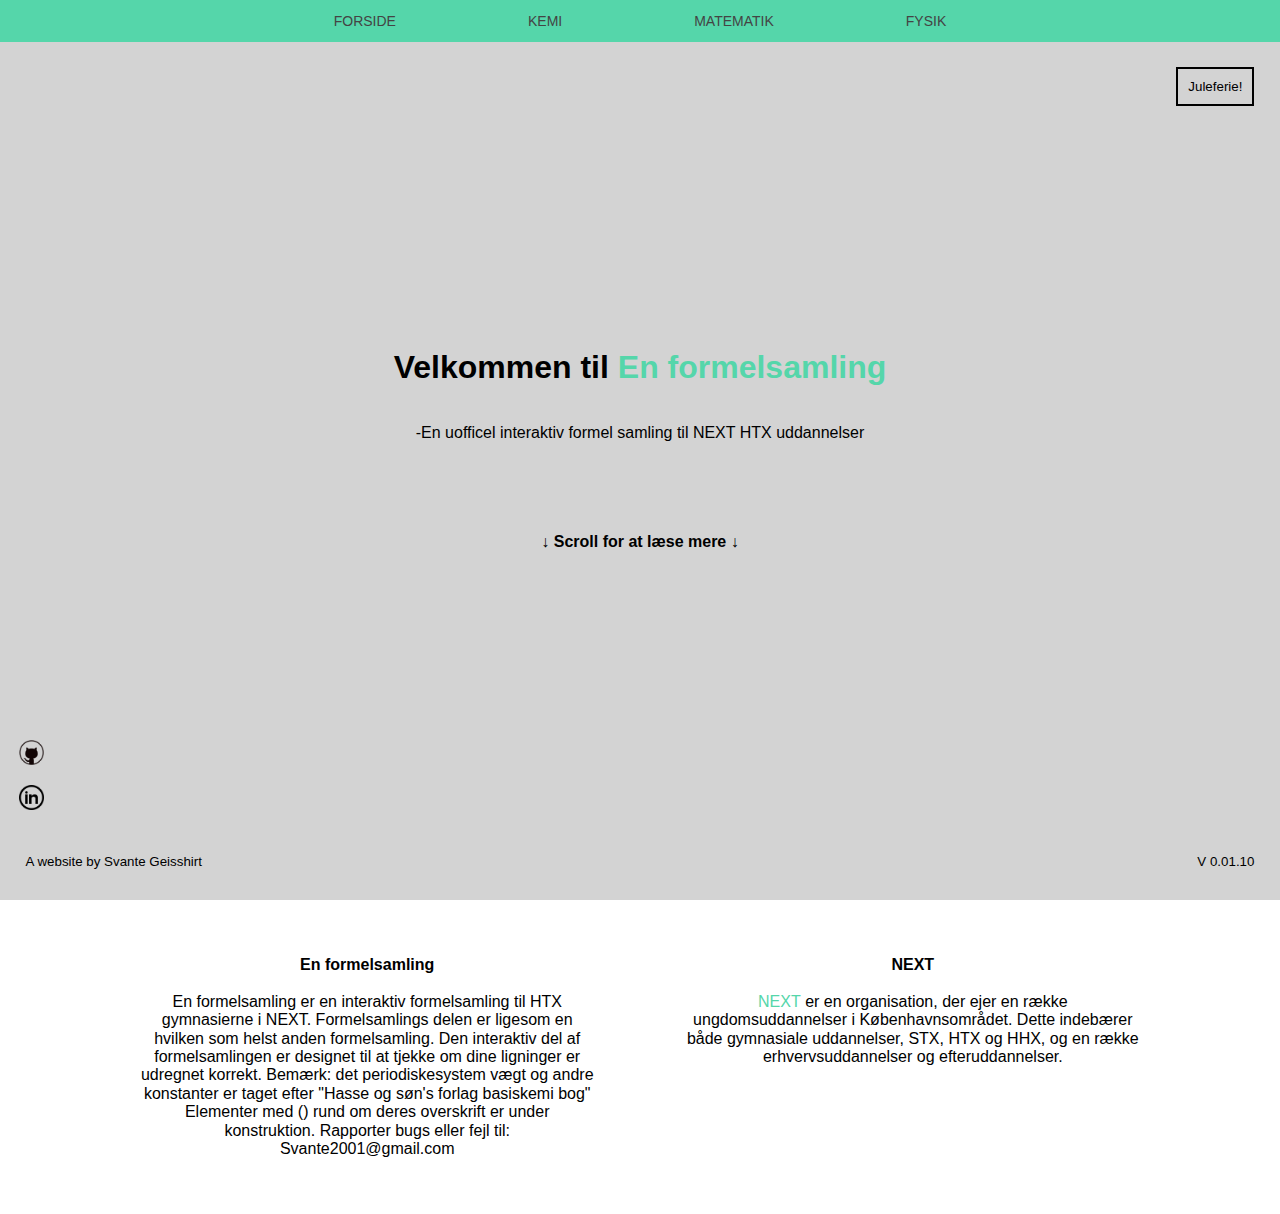
<file: index.html>
<html>
    <head>
        <title>
            HTX formelsamling
        </title>
        <link rel="stylesheet" href="css/index.css" />
        <script type="text/javascript" src="js/countdown.js"></script>
        <style type="text/css"></style>
        <link rel='icon' href='LinkPictures/favicon.png' type='image/x-icon'/>
    </head>

    <meta charset="utf-8" />
    <meta name="viewport" content="width=device-width, initial-sclae=1">
    <body class="body" onload="countdown()" >
        <header class="homepageheader">
            <div class="container">
                    <nav>
                        <ul >
                            <li><a href="index.html">Forside</a></li>
                            <li><a href="Chemistry.html">Kemi</a></li>
                            <li><a href="math.html">Matematik</a></li>
                            <li><a href="physics.html">Fysik</a></li>
                        </ul>
                    </nav>
            </div>
        </header>

        <div class="landingsite">
            <h1>Velkommen til <span style="color: #55d6aa">En formelsamling</span></h1>
            <p>-En uofficel interaktiv formel samling til NEXT HTX uddannelser</p>
            <br>
            <br>
            <br>
            <h4 style="text-align: center" class="sans">↓ Scroll for at læse mere ↓</h4>
            <p class="byline">A website by Svante Geisshirt</p>
            <p class="version">V 0.01.10</p>
            <p class="break" id="break"></p>

            <a href="https://github.com/svante2001/HTX-formulary">
                <img src="LinkPictures/github-512.png" class="github" alt="" target="_blank">
            </a>
            <div class="github_text" >Github.com/svante2001</div>
            <a href="https://www.linkedin.com/in/svante-geisshirt-b90612180/">
                <img src="LinkPictures/56591.png" class="linkedin" alt="" target="_blank">
            </a>
            <div class="linkedin_text">Linkedin.com/svante-geisshirt</div>
        </div>

        <div class="wrapperL">
            <div class="colL">
                <p class="info"><strong>En formelsamling</strong> <br> <br>
                    En formelsamling er en interaktiv formelsamling til HTX gymnasierne i NEXT. Formelsamlings delen er
                    ligesom en hvilken som helst anden formelsamling. Den interaktiv del af formelsamlingen er designet til at
                    tjekke om dine ligninger er udregnet korrekt. Bemærk: det periodiskesystem vægt og andre konstanter
                    er taget efter "Hasse og søn's forlag basiskemi bog" <br>
                    Elementer med () rund om deres overskrift er under konstruktion. Rapporter bugs eller fejl til:
                    Svante2001@gmail.com
                </p>
            </div>

            <div class="colL">
                <p class="info"><strong>NEXT</strong> <br> <br>
                    <a class="nextLink" href="https://nextkbh.dk/" target="_blank">NEXT</a>
                    er en organisation, der ejer en række ungdomsuddannelser i
                    Københavnsområdet. Dette indebærer både gymnasiale uddannelser, STX, HTX og HHX,
                    og en række erhvervsuddannelser og efteruddannelser.
                </p>
            </div>
        </div>
    </body>
</html>
</file>
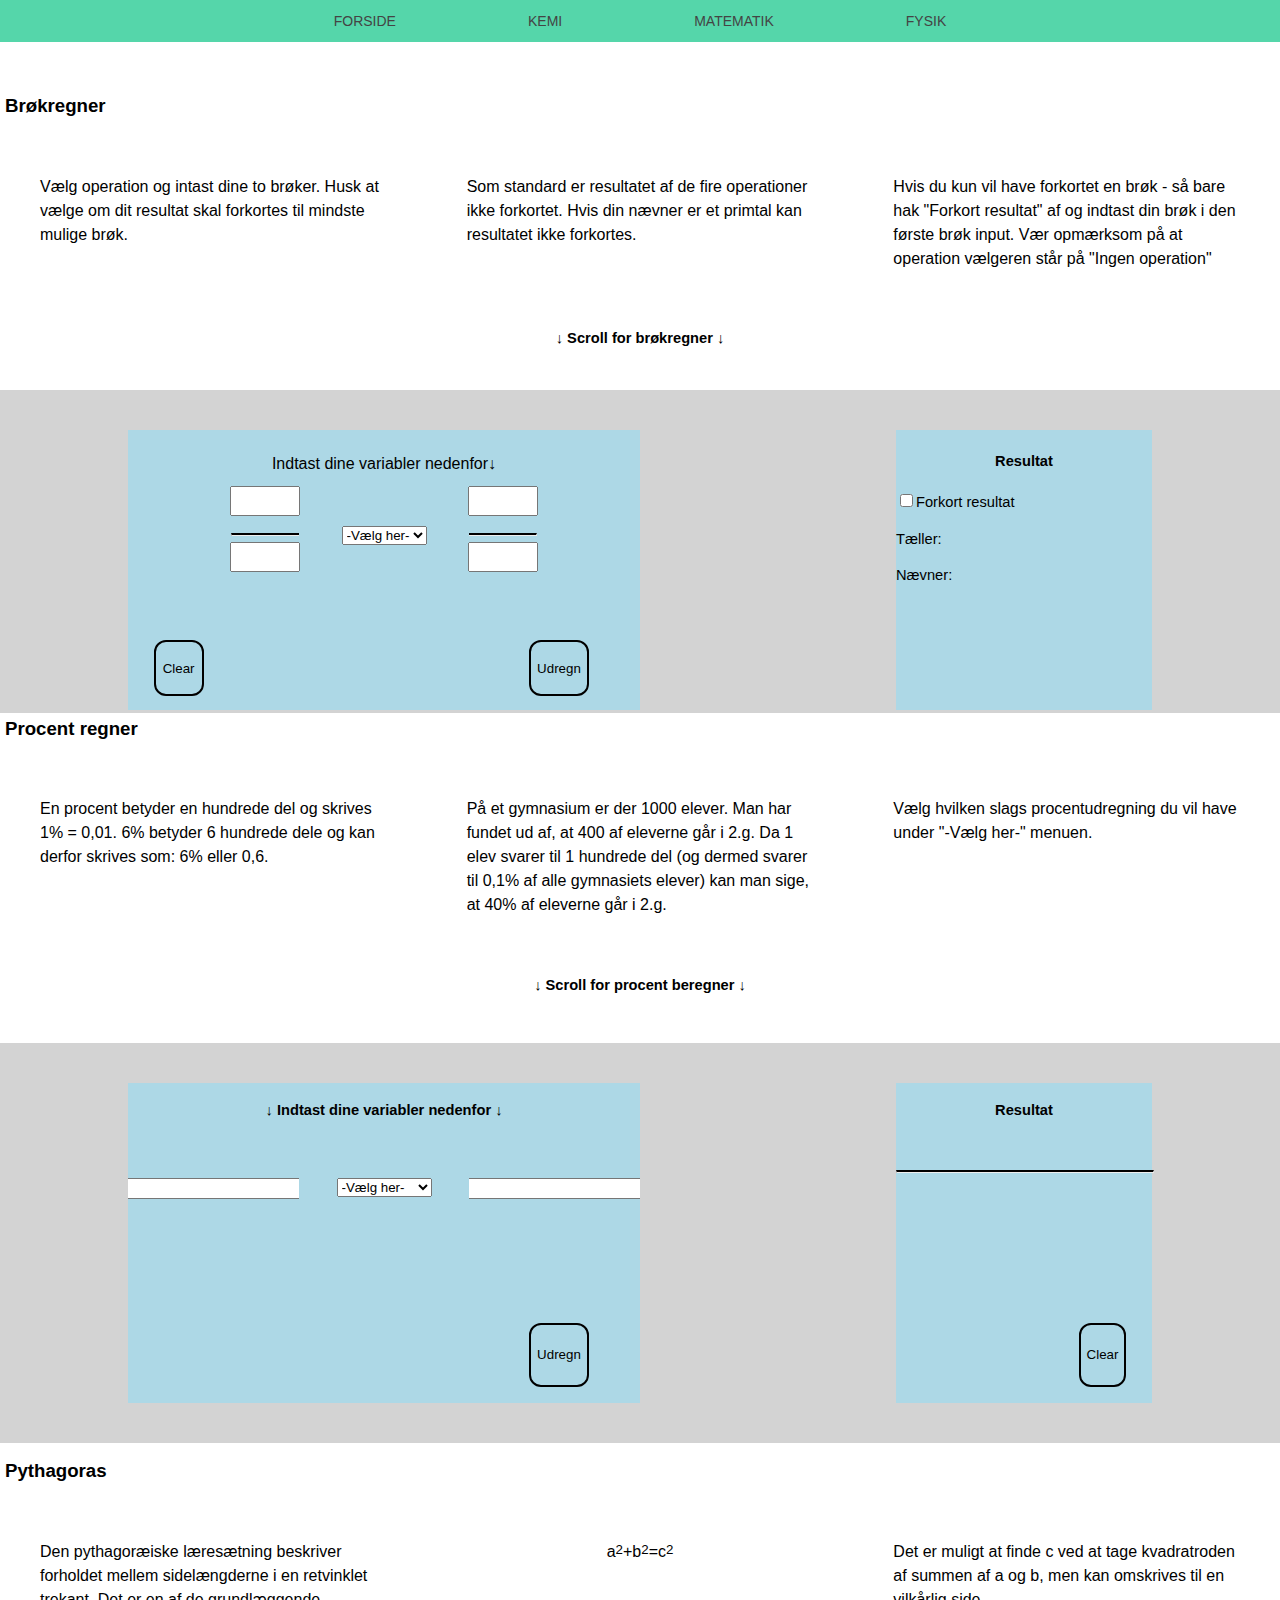
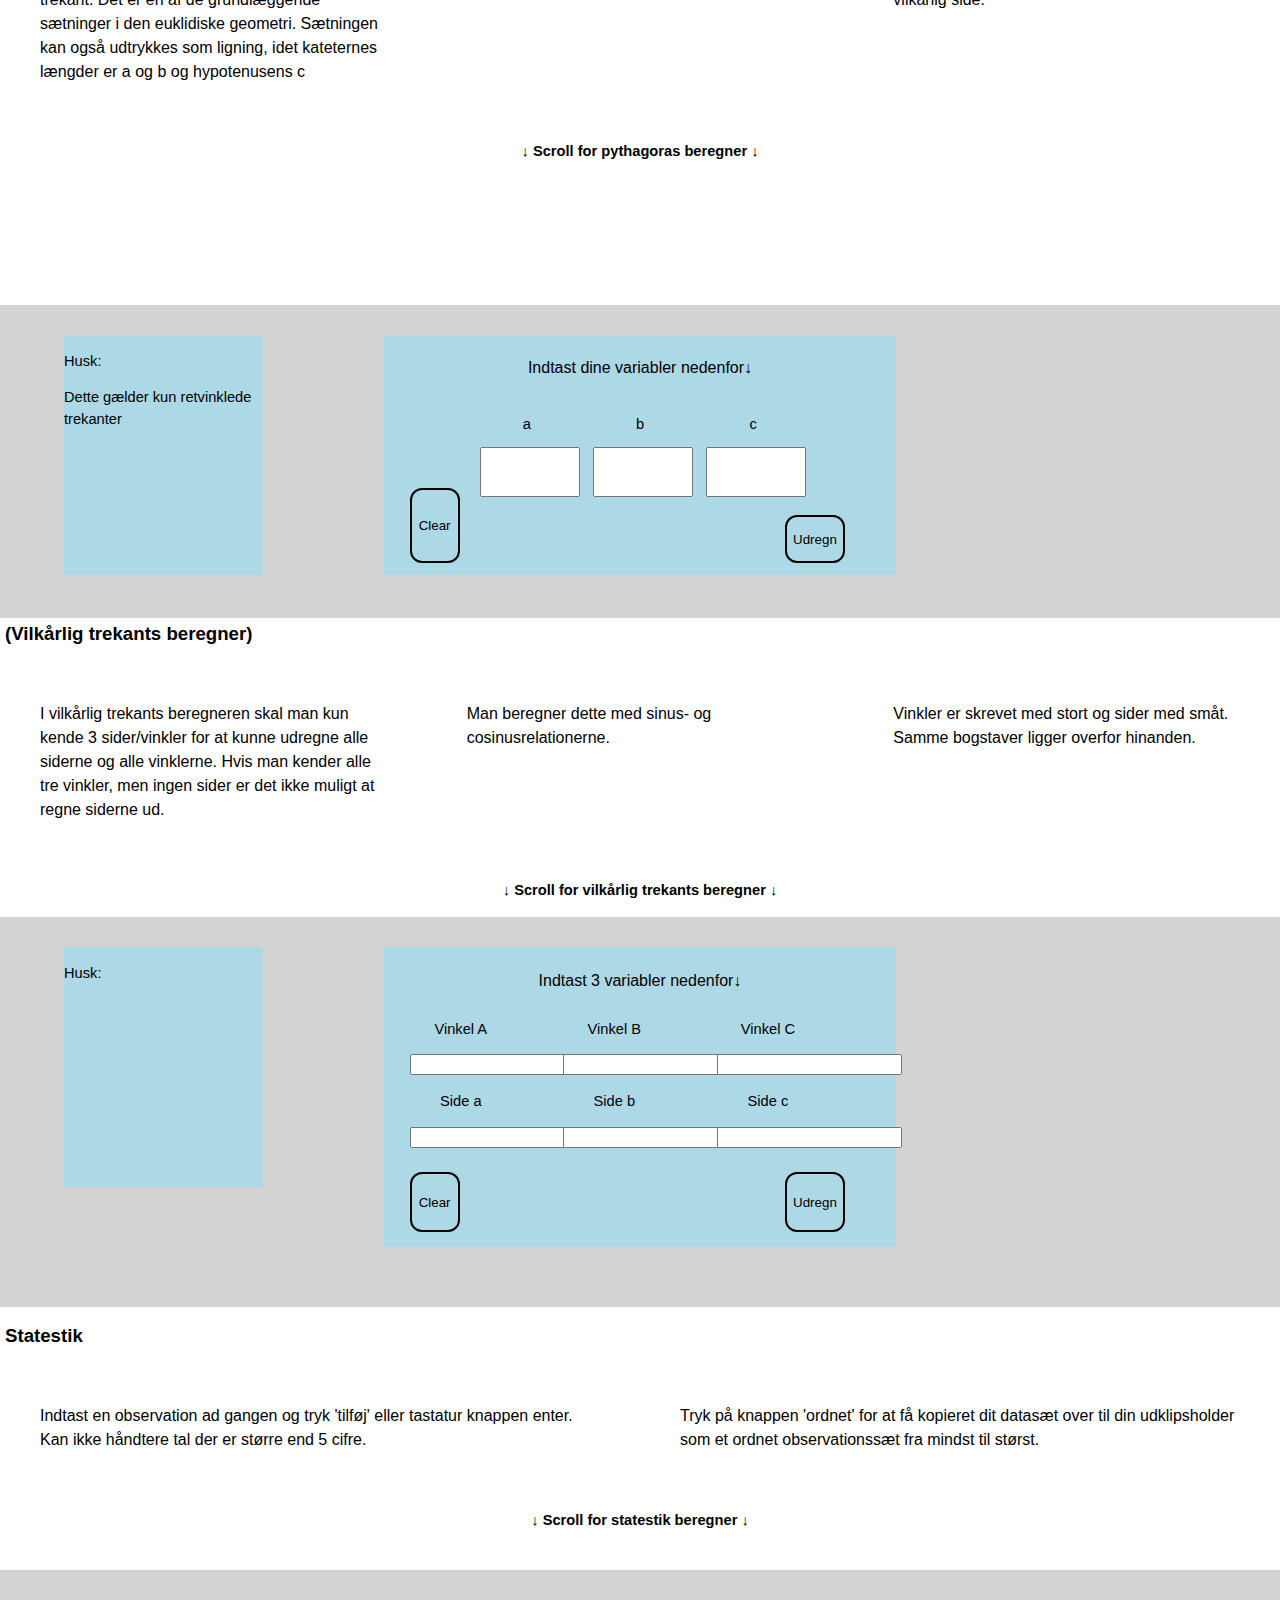
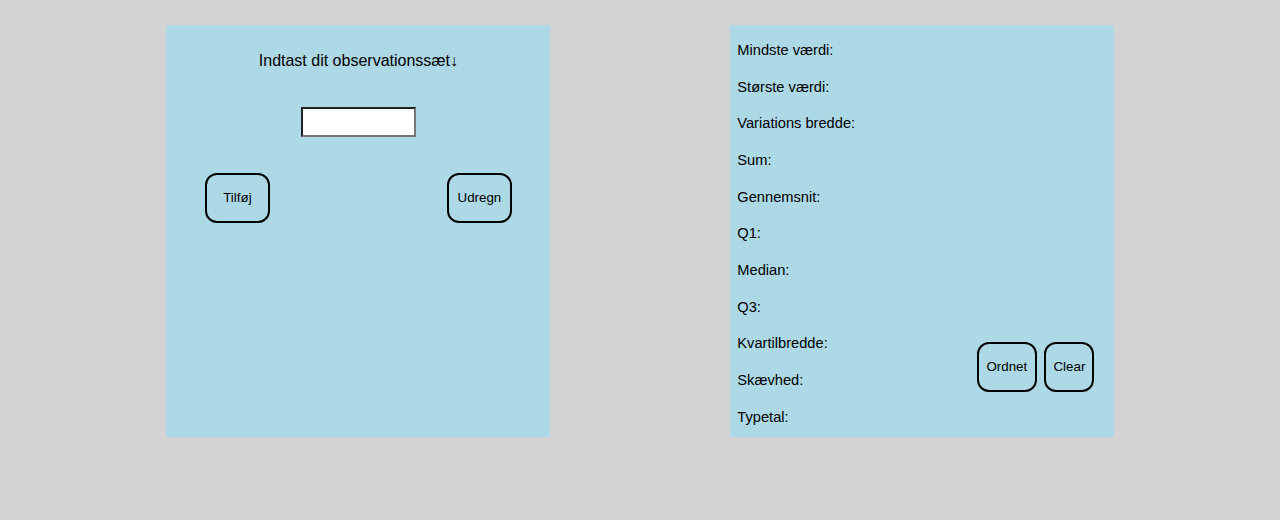
<file: math.html>
<html>
    <head>
        <title>
            HTX formelsamling | matematik
        </title>
            <link rel="stylesheet" href="css/chemistry.css" />
            <link rel="stylesheet" href="css/index.css" />
            <link rel="stylesheet" href="css/math.css" />
            <link rel='icon' href='LinkPictures/favicon.png' type='image/x-icon' />
            <script type="text/javascript" src="js/fractionCalc.js"></script>
            <script type="text/javascript" src="js/pythagoras.js"></script>
            <script type="text/javascript" src="js/any-triangleCalc.js"></script>
            <script type="text/javascript" src="js/statistics.js"></script>
            <script type="text/javascript" src="js/percent.js"></script>
            <style type="text/css"></style>
    </head>

    <meta charset="utf-8" />
    <meta name="viewport" content="width=device-width, initial-sclae=1">
    <body class="body" onload="Pythagaros(); vinkelBeregner(); fractions(); statistics(); percent()">

        <header class="homepageheader">
            <div class="container">
                    <nav>
                        <ul >
                            <li><a href="index.html">Forside</a></li>
                            <li><a href="Chemistry.html">Kemi</a></li>
                            <li><a href="math.html">Matematik</a></li>
                            <li><a href="physics.html">Fysik</a></li>
                        </ul>
                    </nav>
            </div>
        </header>

<!-------------------------------------------Brøkregner regner----------------------------------------------->

        <div class="Introbrøker">
            <h1 class="overskrift">Brøkregner</h1>
            <div class="wrapper">
                <div class="colP">
                    Vælg operation og intast dine to brøker. Husk at vælge om dit resultat skal forkortes
                    til mindste mulige brøk.
                </div>
                <div class="colP">
                    Som standard er resultatet af de fire operationer ikke forkortet. Hvis din nævner er et primtal
                    kan resultatet ikke forkortes.
                </div>
                <div class="colP">
                    Hvis du kun vil have forkortet en brøk - så bare hak "Forkort resultat" af og indtast din
                    brøk i den første brøk input. Vær opmærksom på at operation vælgeren står på "Ingen operation"
                </div>
            </div>
            <h4 style="text-align: center" class="sans">↓ Scroll for brøkregner ↓</h4>
        </div>

        <div class="brøkregner">
            <div class="wrapper">
                <div class="colP">
                    <div class="brøkinputs">
                            <p class="pythagarosInstruction">Indtast dine variabler nedenfor↓</p>
                        <div class="wrapper">
                            <div class="colF">
                                <input class="brøkinputT" id="aT" type="text" name=""></input>
                                <hr class="brøkstregL">
                                <input class="brøkinputN" id="aN" type="text" name=""></input>
                            </div>

                            <div class="colF">
                                <select class="selection" id="operation" name="operation">
                                    <option value="forkort">-Vælg her-</option>
                                    <option value="plus">Plus</option>
                                    <option value="minus">Minus</option>
                                    <option value="gange">Gange</option>
                                    <option value="divider">Divider</option>
                                </select>
                            </div>

                            <div class="colF">
                                <input class="brøkinputT2" id="bT" type="text" name=""></input>
                                <hr class="brøkstregR">
                                <input class="brøkinputN2" id="bN" type="text" name=""></input>
                            </div>
                        </div>
                        <button class="uderegn" id="fractions">Udregn</button>
                        <button class="clearFractions" id="clearFractions">Clear</button>
                    </div>
                </div>
                <div class="colP">
                    <div class="brøkResult">
                        <h4 style="text-align: center">Resultat</h4>
                        <input class="fractionCheck" id="forkort" type="checkbox">Forkort resultat</input> <br>
                        <p id="outputT" class="outputT">Tæller:</p>
                        <p id="outputN" class="outputN">Nævner:</p>
                    </div>
                </div>
            </div>
        </div>


<!-------------------------------------------Procent regner----------------------------------------------->


<div class="percent">
    <h1 class="overskrift">Procent regner</h1>
        <div class="wrapper">
            <div class="colF">
                En procent betyder en hundrede del og skrives 1% = 0,01. 6% betyder 6 hundrede dele og kan
                derfor skrives som: 6% eller 0,6.
            </div>
            <div class="colF">
                På et gymnasium er der 1000 elever. Man har fundet ud af, at 400 af eleverne går i 2.g.
                Da 1 elev svarer til 1 hundrede del (og dermed svarer til 0,1% af alle gymnasiets elever) kan
                man sige, at 40% af eleverne går i 2.g.
            </div>
            <div class="colF">
                Vælg hvilken slags procentudregning du vil have under "-Vælg her-" menuen.
            </div>
        </div>
        <h4 style="text-align: center" class="sans">↓ Scroll for procent beregner ↓</h4>
</div>


<div class="percentI">
    <div class="percentCalc">
    <h4 style="text-align: center" class="sans">↓ Indtast dine variabler nedenfor ↓</h4>
        <div class="wrapper">
            <div class="colF">
                <input class="input1" id="input1" type="text" name=""></input>
            </div>
            <div class="colF">
                <select class="selection" id="percentSelection" name="percentSelection">
                    <option value="default">-Vælg her-</option>
                    <option value="x/y">x ud af y i %</option>
                    <option value="x%y">x% ud af y</option>
                    <option value="x+-y">x% + y</option>
                    <option value="x-y">x% - y</option>
                </select>
            </div>
            <div class="colF">
                <input class="input2" id="input2" type="text" name=""></input>
            </div>
        </div>
        <button class="uderegn" id="udregn">Udregn</button>
    </div>

    <div class="percentOut">
        <h4 style="text-align: center">Resultat</h4>
        <p class="percentResult" id="percentResult"></p>
        <hr class="resultLine">
        <p class="percentLog" id="percentLog1"></p>
        <p class="percentLog" id="percentLog2"></p>
        <button class="uderegn" id="percentClear">Clear</button>
    </div>
</div>


<!-------------------------------------------Pythagaros regner----------------------------------------------->

        <div class="IntroPythagoras">
            <h1 class="overskrift">Pythagoras</h1>
            <div class="wrapper">
                <div class="colP">
                    Den pythagoræiske læresætning beskriver forholdet mellem sidelængderne
                    i en retvinklet trekant. Det er en af de grundlæggende sætninger i den euklidiske geometri.
                    Sætningen kan også udtrykkes som ligning, idet kateternes længder er a og b
                    og hypotenusens c
                </div>
                <div class="colP">
                    a<sup>2</sup>+b<sup>2</sup>=c<sup>2</sup> <br>
                </div>
                <div class="colP">
                        Det er muligt at finde c ved at tage kvadratroden af summen af a og b, men kan omskrives
                        til en vilkårlig side.
                </div>
            </div>
            <h4 style="text-align: center" class="sans">↓ Scroll for pythagoras beregner ↓</h4>
        </div>

        <div class="PythagarosRegner">
            <div class="cFirstI">
                <div class="interactive">
                    <div class="colP">
                        <div class="helpWindowPythagaros">
                            <p style="text-align: left">Husk:</p>
                            <p style="text-align: left">Dette gælder kun retvinklede trekanter</p>
                        </div>
                    </div>

                    <div class="colP">
                        <div class="resultPythagaros">
                            <p class="pythagarosInstruction">Indtast dine variabler nedenfor↓</p>
                                <div class="Pythagaroswrapper">
                                    <div class="colI">
                                        <p style="text-align:center">a</p>
                                        <input class="PythagarosInput" id="a" type="text" name=""></input>
                                    </div>
                                    <div class="colI">
                                        <p style="text-align:center">b</p>
                                        <input class="PythagarosInput" id="b" type="text" name=""></input>
                                    </div>
                                    <div class="colI">
                                        <p style="text-align:center">c</p>
                                        <input class="PythagarosInput" id="c" type="text" name=""></input>
                                    </div>
                                </div>
                                <button class="uderegn" id="calculatePythagaros">Udregn</button>
                                <button class="clearPythaharos" id="clearPythaharos">Clear</button>
                        </div>
                    </div>
                    <div class="colP">
                        <!-- 3 -->
                    </div>
            </div>
        </div>


<!-------------------------------------------Vilkårligtrekant regner----------------------------------------------->


        <div class="IntroPythagoras">
                <h1 class="overskrift">(Vilkårlig trekants beregner)</h1>
                <div class="wrapper">
                    <div class="colP">
                        I vilkårlig trekants beregneren skal man kun kende 3 sider/vinkler for at kunne udregne alle
                        siderne og alle vinklerne. Hvis man kender alle tre vinkler, men ingen sider er det ikke
                        muligt at regne siderne ud.
                    </div>
                    <div class="colP">
                        Man beregner dette med sinus- og cosinusrelationerne.
                    </div>
                    <div class="colP">
                        Vinkler er skrevet med stort og sider med småt. Samme bogstaver ligger overfor hinanden.
                    </div>
                </div>
                <h4 style="text-align: center" class="sans">↓ Scroll for vilkårlig trekants beregner ↓</h4>

                <div class="TrekantsRegner">
                    <div class="cFirstI">
                        <div class="interactive">
                            <div class="colP">
                                <div class="helpWindowVinkel">
                                    <p style="text-align: left">Husk:</p>
                                    <p style="text-align: left"></p>
                                </div>
                            </div>

                            <div class="colP">
                                <div class="resultVinkelBeregner">
                                    <p class="vinkelInstruction">Indtast 3 variabler nedenfor↓</p>
                                    <!-- vinkler -->
                                    <div class="vinkelwrapper">
                                        <div class="colVinkel">
                                            <p style="text-align:center">Vinkel A</p>
                                            <input class="vinkelInputa" id="vinkelA" type="text" name=""></input>
                                        </div>
                                        <div class="colVinkel">
                                            <p style="text-align:center">Vinkel B</p>
                                            <input class="vinkelInput" id="vinkelB" type="text" name=""></input>
                                        </div>
                                        <div class="colVinkel">
                                            <p style="text-align:center">Vinkel C</p>
                                            <input class="vinkelInput" id="vinkelC" type="text" name=""></input>
                                        </div>

                                        <!-- sider -->
                                        <div class="colVinkel">
                                            <p style="text-align:center">Side a</p>
                                            <input class="sideInputa" id="sidea" type="text" name=""></input>
                                        </div>
                                        <div class="colVinkel">
                                            <p style="text-align:center">Side b</p>
                                            <input class="sideInput" id="sideb" type="text" name=""></input>
                                        </div>
                                        <div class="colVinkel">
                                            <p style="text-align:center">Side c</p>
                                            <input class="sideInput" id="sidec" type="text" name=""></input>
                                        </div>
                                        <button class="uderegn" id="calculateVinkel">Udregn</button>
                                        <button class="clearVinkelberegner" id="clearVinkelberegner">Clear</button>
                                    </div>
                                </div>
                            </div>
                            <div class="colP">
                                <!-- 3 -->
                            </div>
                        </div>
                    </div>
                </div>


<!-------------------------------------------Statestiks regner----------------------------------------------->
    <div class="statestik">
        <h1 class="overskrift">Statestik</h1>
        <div class="wrapper">
                <div class="colStat">
                    Indtast en observation ad gangen og tryk 'tilføj' eller tastatur knappen enter. Kan ikke håndtere
                    tal der er større end 5 cifre.
                </div>
                <div class="colStat">
                    Tryk på knappen 'ordnet' for at få kopieret dit datasæt over til din udklipsholder som et
                    ordnet observationssæt fra mindst til størst.
                </div>
        </div>
        <h4 style="text-align: center" class="sans">↓ Scroll for statestik beregner ↓</h4>
    </div>



    <div class="statestikInteractive">
        <div class="wrapper">
            <!-- <div class="colStat1" >
                tom
            </div> -->
            <div class="colStat1" >
                <!-- input -->
                <div class="statInputBox">
                    <p class="vinkelInstruction">Indtast dit observationssæt↓</p>
                    <input class="statInput" id="statArrayInput" type="number" name=""></input>
                    <button class="statAdd" id="statAdd">Tilføj</button>
                    <button class="statCalc" id="statCalc">Udregn</button>
                </div>
           </div>
            <div class="colStat1" >
                <!-- output -->
                <div class="statOutputBox">
                    <p id="MindsteVærdi" class="statOutput">Mindste værdi:</p>
                    <p id="StørsteVærdi" class="statOutput">Største værdi:</p>
                    <p id="variation" class="statOutput">Variations bredde:</p>
                    <p id="Sum" class="statOutput">Sum:</p>
                    <p id="Gennemsnit" class="statOutput">Gennemsnit:</p>
                    <p id="Q1" class="statOutput">Q1:</p>
                    <p id="Median" class="statOutput">Median:</p>
                    <p id="Q3" class="statOutput">Q3:</p>
                    <p id="Kvartilbredde" class="statOutput">Kvartilbredde:</p>
                    <p id="Skævhed" class="statOutput">Skævhed:</p>
                    <p id="Typetal" class="statOutput">Typetal:</p>
                    <button class="statClear" id="statClear">Clear</button>
                    <button class="statOrder" id="statOrder">Ordnet</button>
                </div>
            </div>
        </div>
    </div>

    </body>
</html>
</file>
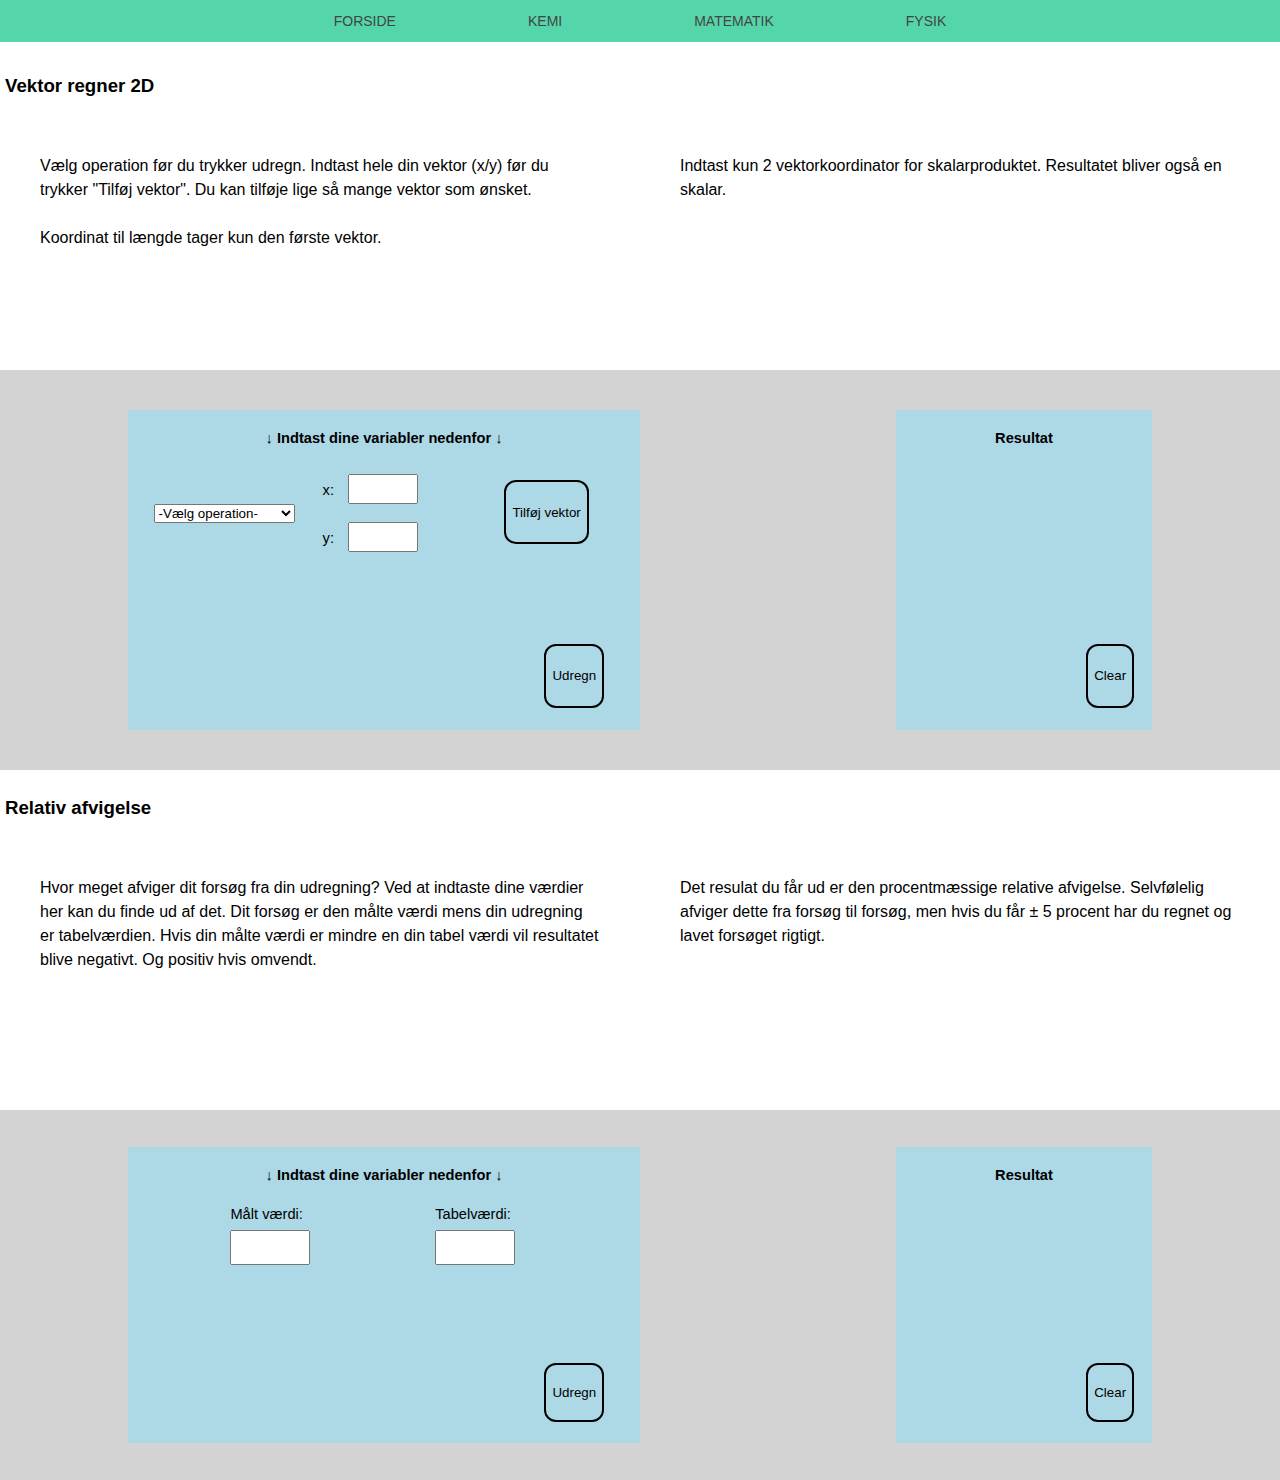
<file: physics.html>
<html>

    <head>
        <title>
            HTX formelsamling | fysik
        </title>
        <link rel="stylesheet" href="css/index.css" />
        <link rel="stylesheet" href="css/physics.css" />
        <link rel='icon' href='LinkPictures/' type='image/x-icon' />
        <script type="text/javascript" src="js/vector.js"></script>
        <script type="text/javascript" src="js/deviation.js"></script>
        <style type="text/css"></style>
    </head>

    <meta charset="utf-8" />
    <meta name="viewport" content="width=device-width, initial-sclae=1">

    <body class="body" onload="vector(); deviation()">

        <header class="homepageheader">
            <div class="container">
                <nav>
                    <ul>
                        <li><a href="index.html">Forside</a></li>
                        <li><a href="Chemistry.html">Kemi</a></li>
                        <li><a href="math.html">Matematik</a></li>
                        <li><a href="physics.html">Fysik</a></li>
                    </ul>
                </nav>
            </div>
        </header>
        <h4 style="text-align: center" class="sans">↓ Scroll for det periodiske system ↓</h4>

        <!-------------------------------- vektor ------------------------------>
        <div class="vektorIntro">
            <h1 class="overskrift">Vektor regner 2D</h1>
            <div class="wrapper">
                <div class="col">
                    Vælg operation før du trykker udregn. Indtast hele din vektor (x/y) før du trykker "Tilføj
                    vektor". Du kan tilføje lige så mange vektor som ønsket.
                    <br>
                    <br>
                    Koordinat til længde tager kun den første vektor.
                </div>
                <div class="col">
                    Indtast kun 2 vektorkoordinator for skalarproduktet. Resultatet bliver også en skalar.
                </div>
            </div>
        </div>

        <div class="vektorRegner">
            <div class="vektorCalc" id="test">
                <h4 style="text-align: center" class="sans">↓ Indtast dine variabler nedenfor ↓</h4>
                <select class="selectOperations" id="vectorOperation" name="operation">
                    <option value="valg">-Vælg operation-</option>
                    <option value="sqrt">Koordinat til længde</option>
                    <option value="tal">Addition</option>
                    <option value="tal">Subtraktion</option>
                    <option value="skalar">Skalarprodukt</option>
                </select>
                <input class="vektorx" id="Vx" type="text" name=""></input>
                <input class="vektory" id="Vy" type="text" name=""></input>
                <p class="indicatorX">x:</p>
                <p class="indicatorY">y:</p>
                <button class="udregn" id="vektorUdregn">Udregn</button>
                <button class="vectoradd" id="vectorAdd">Tilføj vektor</button>
            </div>

            <div class="vektorOut" id="outtest">
                <h4 style="text-align: center">Resultat</h4>
                <p class="vektorResult" id="vektorResult"></p>
                <p class="vektorResult" id="vektorResult2"></p>
                <button class="udregn" id="vektorClear">Clear</button>
            </div>
        </div>

        <!-------------------------------- Relativ afvigelse ------------------------------>

        <div class="deviationIntro">
            <h1 class="overskrift">Relativ afvigelse</h1>
            <div class="wrapper">
                <div class="col">
                    Hvor meget afviger dit forsøg fra din udregning? Ved at indtaste dine værdier her kan du finde ud af det.
                    Dit forsøg er den målte værdi mens din udregning er tabelværdien. Hvis din målte værdi er mindre en din tabel værdi vil
                    resultatet blive negativt. Og positiv hvis omvendt.
                </div>
                <div class="col">
                    Det resulat du får ud er den procentmæssige relative afvigelse. Selvfølelig afviger dette fra forsøg til forsøg, men hvis
                    du får ± 5 procent har du regnet og lavet forsøget rigtigt.
                </div>
            </div>
        </div>

        <div class="deviationCalc">
            <div class="deviationInput">
                <h4 style="text-align: center" class="sans">↓ Indtast dine variabler nedenfor ↓</h4>
                <p class="measuredText">Målt værdi:</p>
                <p class="tabelText">Tabelværdi:</p>

                <input class="måltVærdi" id="måltVærdi" type="text"></input>
                <input class="tabelVærdi" id="tabelVærdi" type="text"></input>
                <button class="udregn" id="deviationCalc">Udregn</button>
            </div>

            <div class="deviationOut">
                    <h4 style="text-align: center">Resultat</h4>
                    <p class="vektorResult" id="deviationResult"></p>
                    <button class="udregn" id="deviationClear">Clear</button>
            </div>

        </div>
    </body>
</html>
</file>
<file: css/index.css>
.body{
    position:absolute;
       margin:0;
       padding:0;
       width:100%;
       height:100%;
       background:white ;
    }

    .homepageheader {
       position:absolute;
       margin:0;
       padding:0;
       width:100%;
       background-color: #55d6aa;
       height:auto;
    }

    .homepageheader::after {
       content: '';
       display: table;
       clear: both;
    }

    nav{
       float:absolute;
       align-self: center;
       width: 100%;
       margin:0;
    }

    nav ul {
       margin: 0 auto;
       padding: 0;
       list-style: none;
       text-align: center;
       width: 100%;
    }

    nav li {
       font-family: 'Railway', Helvetica, sans-serif;
       display: inline-block;
       margin-left:5%;
       margin-right: 5%;
       padding-top: 0.5%;
       margin-top:0.5%;
       position: relative;
       padding-bottom: 0.5%;
       margin-bottom: 0.5%;
    }

    nav a {
       color: #444;
       text-decoration: none;
       text-transform: uppercase;
       font-size: 14px;
    }

    nav li:hover {
       color:black;
    }

    nav li::before {
       content: '';
       display: block;
       height: 5px;
       width: 100%;
       background-color: #444;
       position: absolute;
       top: 0;
       width: 0%;
       transition: all ease-in-out 250ms;
    }

    nav li:hover::before {
       width: 100%
    }

    .landingsite {
       height: 100vh;
       background-color: lightgray;
       display: flex;
       flex-direction: column;
       justify-content: center;
       align-items: center;
       padding: 0 20px;
       font-family: Arial, Verdana, sans-serif;
    }

    .info {
       text-align: center;
       font-family: Arial, Verdana, sans-serif;
       font-size: 12pt;
       line-height: 1.15;
       padding: 20;
    }

    .byline {
       font-size: 10pt;
       position: absolute;
       color: black;
       font-family: 'Work Sans', sans-serif;
       bottom: 2%;
       left:2%;
    }

    .version {
       font-size: 10pt;
       position: absolute;
       color: black;
       font-family: 'Work Sans', sans-serif;
       bottom: 2%;
       right:2%;
    }

    .break {
      font-size: 10pt;
      position: absolute;
      color: black;
      font-family: 'Work Sans', sans-serif;
      top: 6%;
      right:2%;
      padding: 10px;
      border: 2px solid black;
    }

    .welcome {
       font-family: Arial, Verdana, sans-serif;
       color: white;
    }

    .name {
       font-family: Arial, Verdana, sans-serif;
       color: green;
    }

    .namealltogether {
       font-size: 24pt;
       top: 10%;
       left: 10%;
    }

    .introduction {
       top: 50%;
       left: 50%;
       font-size: 12pt;
       font-family: Arial, Verdana, sans-serif;
       color: white;
       position: absolute;
    }

    .wrapperL {
       display:flex;
       justify-content: center;
       padding: 20px;
       font-family: 'Work Sans', sans-serif;
       line-height: 1.15;
    }

    .colL {
       float: left;
       width: 40%;
       margin-left: 2%;
       margin-right: 2%;
       line-height: 1.5;
       display:flex;
       justify-content: center;
    }

    .nextLink {
       color: #55d6aa;
       font-family: 'Work Sans', sans-serif;
       text-decoration: none;
       text-transform: uppercase;
    }

    .nextLink:hover {
       text-decoration: underline;
     }

    .nextLink:active {
       color: blue;
     }

    .nextLink:visited {
       color: #55d6aa;
    }

    .github {
      position: absolute;
      width:auto;
      max-width:30px;
      height:auto;
      left: 1.5%;
      bottom: 15%;
      display: block;
      width: 25px;
      height: 25px;
      padding: 0px;
      transition: transform .2s; /* Animation */
    }

    .github_text {
      position: absolute;
      display: none;
      height:30px;
      width:290px;
      left: 5%;
      bottom: 13.5%;
      font-size: 12pt;
      font-family: Arial, Verdana, sans-serif;
    }

    a:hover + .github_text {
      display: block;
   }

   .github:hover {
      transform: scale(1.5);
   }


   .linkedin {
      position: absolute;
      width:auto;
      max-width:30px;
      height:auto;
      left: 1.5%;
      bottom: 10%;
      display: block;
      width: 25px;
      height: 25px;
      padding: 0px;
      transition: transform .2s; /* Animation */
   }

    .linkedin_text {
      position: absolute;
      display: none;
      height:30px;
      width:290px;
      left: 5%;
      bottom: 8.5%;
      font-size: 12pt;
      font-family: Arial, Verdana, sans-serif;
    }

    a:hover + .linkedin_text {
       display: block;
    }

    .linkedin:hover {
      transform: scale(1.5);
    }
</file>
<file: css/chemistry.css>
.cFirst{
    margin:0;
    padding:0;
    height: 370px;
    width: 100%;
    top: 2%;
    background:white;
    /* position:absolute; */
    position:relative;
    overflow: hidden;
 }

 h1 {
    font-size: 24pt;
    font-family: Arial, Verdana, sans-serif;
 }

 .submit {
    background: white;
    top: 60%;
    right: 45%;
    left: 45%;
    position: absolute;
 }

 .result {
    position: absolute;
    top: 50%;
    left: 50%;
    margin:0;
    padding:0;
 }

 .resultText {
    /* mass */
    position: relative;
    top: 35%;
    left: 38.5%;
    right: 55%;
    font-size: 12pt;
    font-family: Arial, Verdana, sans-serif;
    margin:0;
    padding:0;
 }

 .clearButton {
    bottom: 11%;
    right: 5.5%;
    position: absolute;
    height: 20%;
    width: 5%px;
    font-size: 10pt;
    font-family: Arial, Verdana, sans-serif;
    border-radius: 12px;
    background-color:lightblue;
    border: 2px solid black;
 }

 .cFirstI{
    height:300px;
    margin:0;
    padding:0;
    width:100%;
    background:lightgrey;
    position: relative;
 }

 .resultWindow {
    background:lightblue;
    position: absolute;
    height: 70%;
    width: 17%;
    font-size: 11pt;
    font-family: Arial, Verdana, sans-serif;
    margin: 0px;
    padding: 0px;
 }

 .input{
    position: relative;;
    height: 100px;
    width: 100%;
    top:0%;
 }


 .intitialResult{
    text-align:right;
    font-size: 12pt;
    font-family: Arial, Verdana, sans-serif;
    top: 25%;
    right: 2%;
    position: relative;
 }

 .molecule {
    position: absolute;
    top: 5%;
    right: 2%;
    font-size: 12pt;
    font-family: Arial, Verdana, sans-serif;
 }

 .elements {
    /* molecule text */
    position: absolute;
    top: 5%;
    left: 2%;
    font-size: 12pt;
    font-family: Arial, Verdana, sans-serif;
 }

 .mass {
    position: absolute;
    top: 25%;
    left: 2%;
    font-size: 12pt;
    font-family: Arial, Verdana, sans-serif;
 }

 .helpWindow {
    background:lightblue;
    position: absolute;
    height: 90%;
    width: 15.5%;
    font-size: 11pt;
    font-family: Arial, Verdana, sans-serif;
    margin: 0px;
    padding: 0px;
    left: 5%;
    top:5%;
 }

 .instruction {
    top:-28%;
    font-size: 12pt;
    color: black;
    font-family: Arial, Verdana, sans-serif;
    position: absolute;
    text-align: center;
 }

 .resultBox  {
    position: absolute;
    font-family: Arial, Verdana, sans-serif;
    height: 100%;
    width: 100%;

    text-align: center;
    font-size: 12pt;
    line-height: 1.15;
    padding: 20;
 }

 .resultLog {
    background: lightblue;
    position: absolute;
    left: 75.25%;
    font-size: 11pt;
    font-family: Arial, Verdana, sans-serif;
    width: 20%;
    height: 90%;
    margin: 0;
    padding: 0;
    top:5%;
 }

 .resultList {
    line-height: 2;
    font-size: 11pt;
    font-family: Arial, Verdana, sans-serif;
    height: 55%;
    overflow: hidden;
    overflow-y: scroll;
 }

 .input{
  position: absolute;
  width: 100%;
  left: 0%;
  top: -10%;
  height:12.5%;
  background:white;
 }

 .tekst{
  position: absolute;
  padding-bottom: 0px;
  left:-47%;
  text-align: center;
  top: -35%;
  z-index: 100;
  width:200%;
 }

 .col{
    z-index:120;
 }

 .clearlog {
     height: 40px;
     width: 90px;
     font-size: 10pt;
     font-family: 'Work Sans', sans-serif;
     border-radius: 12px;
     background-color:lightblue;
     border: 2px solid black;
 }

 .copyButton {
     font-size: 10pt;
     font-family: 'Work Sans', sans-serif;
     height: 20%;
     width: 100px;
     border-radius: 12px;
     background-color:lightblue;
     border: 2px solid black;
     bottom: 11%;
     right: 5.5%;
     position: absolute;
 }

 .Stofmængde {
    background:white;
    height: 300px;
    width: 100%;
    border: 0px;
    position: relatives;
    top:10%;
    color: black;
 }


 .wrapper {
     display:flex;
     font-family: 'Work Sans', sans-serif;
     line-height: 1.15;
 }

 .col {
     width: 33%;
     padding: 40px;
     overflow:hidden;
 }

 .overskrift {
     font-size: 14pt;
     font-family: 'Work Sans', sans-serif;
     border: 5px solid white;
     left: 10%;
 }

 .introP{
     background:white;
     height: 550px;
     width: 100%;
     border: 0px;
     position: relative;
     top:10%;
     color: black;
 }

 .Periodiske {
    background:lightgray;
    height: 440px;
    width: 100%;
    border: 0px;
    position: relative;
 }

 .PeriodicTable {
    width:auto;
     max-width:60%;
    height:auto;
    display: block;
    margin-left: auto;
    margin-right: auto;
    justify-content: center;
    align-items: center;
 }

 .sans {
    font-family: 'Work Sans', sans-serif;
    font-size: 11pt;
 }

 .colP {
    width: 33%;
    padding: 40px;
    overflow:hidden;
    font-family: 'Work Sans', sans-serif;
    line-height: 1.5;
    display:flex;
    justify-content: center;
 }

 .cSecond {
    margin:0;
    padding:0;
    height: 330px;;
    width:100%;
    background:white;
    position:relative;
 }

 .interactive {
    display: flex;
    justify-content: center;
    padding: 20px;
    font-family: 'Work Sans', sans-serif;
    line-height: 1.15;
 }

 .idealWrapepr {
    display:flex;
    justify-content: center;
    padding: 20px;
    font-family: 'Work Sans', sans-serif;
    line-height: 1.15;
 }

 .colIdeal {
    width: 33%;
    padding: 40px;
    overflow:hidden;
    font-family: 'Work Sans', sans-serif;
    line-height: 1.5;
    display:flex;
    justify-content: center;
 }

 .idealInput {
    position: relative;
    height: 50px;
    width: 100px;
    justify-content: center;
    align-items: center;
 }

 .uderegn {
    bottom: 5%;
    right: 10%;
    position: absolute;
    height: 20%;
    width: 5%px;
    font-size: 10pt;
    font-family: Arial, Verdana, sans-serif;
    border-radius: 12px;
    background-color:lightblue;
    border: 2px solid black;
 }

 .idealDiv {
    background:lightblue;
    position: absolute;
    /* height: 70%; */
    width: 45%;
    font-size: 11pt;
    font-family: Arial, Verdana, sans-serif;
    margin: 0px;
    padding: 0px;
    top:10%;
    bottom: 10%;
 }

 .clearIdeal {
    bottom: 5%;
    left: 10%;
    position: absolute;
    height: 20%;
    width: 5%px;
    font-size: 10pt;
    font-family: Arial, Verdana, sans-serif;
    border-radius: 12px;
    background-color:lightblue;
    border: 2px solid black;
 }

 .colI {
    float: left;
    width: 20%;
    margin-left: 2%;
    margin-right: 2%;
 }

 .wrapperIdeal {
    margin: 2%;
 }

 .helpWindowIdeal {
    background:lightblue;
    position: absolute;
    height: 80%;
    width: 16%;
    font-size: 11pt;
    font-family: Arial, Verdana, sans-serif;
    margin: 0px;
    padding: 0px;
    left: 5%;
    top:10%;
    bottom: 10%;
 }
 .stofmængdeDiv {
    background:lightblue;
    position: absolute;
    height: 75%;
    width: 40%;
    font-size: 11pt;
    font-family: Arial, Verdana, sans-serif;
    margin: 0px;
    padding: 0px;
    top: 10%;
    bottom: 10%;
 }

 .colS {
    float: left;
    width: 25%;
    margin-left: 4%;
    margin-right: 4%;
 }

 .wrapperStofmængde{
    margin:2%;
 }
</file>
<file: css/math.css>
.Introbrøker {
    background:white;
    height: 300px;
    width: 100%;
    border: 0px;
    position: relative;
    top:10%;
    color: black;
 }

 .brøkregner {
    background: lightgray;
    height: 400px;
    width: 100%;
    border: 0px;
    position: relative;
    top:10%;
    color: black;
 }

 .brøkinputs{
    left: 10%;
    top: 10%;
    bottom: 20%;
    background:lightblue;
    position: absolute;
    width: 40%;
    font-size: 11pt;
    font-family: Arial, Verdana, sans-serif;
 }

 .brøkinput {
    position: relative;
    height: 30px;
    width: 70px;
    justify-content: center;
    align-items: center;
    top: 20%;
    left: 50%;
 }

 .brøkinputT {
    position: absolute;
    height: 30px;
    width: 70px;
    top: 20%;
    left: 20%;
 }


 .brøkinputN {
    position: absolute;
    height: 30px;
    width: 70px;
    top: 40%;
    left: 20%;
 }

 .brøkinputT2 {
    position: absolute;
    height: 30px;
    width: 70px;
    top: 20%;
    right: 20%;
 }

 .brøkinputN2 {
    position: absolute;
    height: 30px;
    width: 70px;
    top: 40%;
    right: 20%;
 }

 .brøkResult {
    right: 10%;
    top: 10%;
    bottom: 20%;
    background:lightblue;
    position: absolute;
    width: 20%;
    font-size: 11pt;
    font-family: Arial, Verdana, sans-serif;
 }

 .clearFractions {
    bottom: 5%;
    left: 5%;
    position: absolute;
    height: 20%;
    width: 50px;
    font-size: 10pt;
    font-family: Arial, Verdana, sans-serif;
    border-radius: 12px;
    background-color:lightblue;
    border: 2px solid black;
 }

 .brøkstregL {
    border-top: 2px solid black;
    width: 100px;
    left: 70%;
    position: relative;
 }

 .brøkstregR {
    border-top: 2px solid black;
    width: 100px;
    right: 70%;
    position: relative;
 }

 .colF {
    width: 33%;
    height: 10%;
    padding: 40px;
    overflow:hidden;
    font-family: 'Work Sans', sans-serif;
    line-height: 1.5;
    display:flex;
    justify-content: center;
 }

 /* //TODO: */
 .percent {
    background:white;
    height: 330px;
    width: 100%;
    border: 0px;
    position: relative;
    color: black;
 }

 .percentI {
    background:lightgray;
    height: 400;
    width: 100%;
    position: relative;
 }

 .percentCalc {
    left: 10%;
    top: 10%;
    bottom: 10%;
    background:lightblue;
    position: absolute;
    width: 40%;
    font-size: 11pt;
    font-family: Arial, Verdana, sans-serif;
 }

 .percentOut {
    right: 10%;
    top: 10%;
    bottom: 10%;
    background:lightblue;
    position: absolute;
    width: 20%;
    font-size: 11pt;
    font-family: Arial, Verdana, sans-serif;
 }

 .resultLine {
    position: absolute;
    top:25%;
    width: 100%;
    border-top: 2px solid black;
 }

 .percentResult {
    position: relative;
    left: 7%;
    font-size: 16pt;
 }

 .percentLog {
    position: relative;
    left: 7%;
    font-size: 16pt;
 }

 .IntroPythagoras{
    background:white;
    height: 50%;
    width: 100%;
    border: 0px;
    position: relative;
    color: black;
 }

 .PythagarosRegner {
    background:lightgray;
    height: 500px;
    width: 100%;
    /* border: 0px; */
    position: relative;
 }

 .wrapperPythagaros {
    margin: 2%;
 }

 .PythagarosInput {
    position: relative;;
    height: 50px;
    width: 100px;
    justify-content: center;
    align-items: center;
 }

 .clearPythaharos {
    bottom: 5%;
    left: 5%;
    position: absolute;
    height: 75px;
    width: 50px;
    font-size: 10pt;
    font-family: Arial, Verdana, sans-serif;
    border-radius: 12px;
    background-color:lightblue;
    border: 2px solid black;
 }

 .Pythagaroswrapper {
    display:flex;
    justify-content: center;
    padding: 10px;
    font-family: 'Work Sans', sans-serif;
    line-height: 1.15;
    margin: 2%;
 }

 .resultPythagaros {
    top:10%;
    bottom: 10%;
    background:lightblue;
    position: absolute;
    /* height: 90%; */
    width: 40%;
    font-size: 11pt;
    font-family: Arial, Verdana, sans-serif;
    margin: 0px;
    padding: 0px;
 }

 .pythagarosInstruction {
    top:2%;
    font-size: 12pt;
    color: black;
    font-family: Arial, Verdana, sans-serif;
    position: relative;
    text-align: center;
 }

 .helpWindowPythagaros {
    background:lightblue;
    position: absolute;
    /* height: 90%; */
    width: 15.5%;
    font-size: 11pt;
    font-family: Arial, Verdana, sans-serif;
    margin: 0px;
    padding: 0px;
    left: 5%;
    top:10%;
    bottom: 10%;
 }

 .TrekantsRegner {
    background:lightgray;
    height: 390px;
    width: 100%;
    /* border: 0px; */
    position: relative;
 }

 .helpWindowVinkel {
    background:lightblue;
    position: absolute;
    /* height: 90%; */
    width: 15.5%;
    font-size: 11pt;
    font-family: Arial, Verdana, sans-serif;
    margin: 0px;
    padding: 0px;
    left: 5%;
    top:10%;
    bottom: 10%;
 }

 .resultVinkelBeregner {
    top:10%;
    background:lightblue;
    position: absolute;
    height: 100%;
    width: 40%;
    font-size: 11pt;
    font-family: Arial, Verdana, sans-serif;
    margin: 0px;
    padding: 0px;
 }

 .vinkelInstruction {
    top:2%;
    font-size: 12pt;
    color: black;
    font-family: Arial, Verdana, sans-serif;
    position: relative;
    text-align: center;
 }

 .colVinkel {
    float: left;
    width: 20%;
    margin-left: 5%;
    margin-right: 5%;
 }

 .clearVinkelberegner {
    bottom: 5%;
    left: 5%;
    position: absolute;
    height: 60px;
    width: 50px;
    font-size: 10pt;
    font-family: Arial, Verdana, sans-serif;
    border-radius: 12px;
    background-color:lightblue;
    border: 2px solid black;
 }

 .statestik {
    background:white;
    height: 250px;
    width: 100%;
    border: 0px;
    position: relative;
    color: black;
 }

 .colStat {
    width: 50%;
    padding: 40px;
    overflow:hidden;
    font-family: 'Work Sans', sans-serif;
    line-height: 1.5;
    display:flex;
    justify-content: center;
 }

 .statestikInteractive {
    background:lightgray;
    height: 550px;
    width: 100%;
    border: 0px;
    position: relative;

 }

 .colStat1 {
    width: 33%;
    padding: 40px;
    overflow:hidden;
    font-family: 'Work Sans', sans-serif;
    line-height: 1.5;
    display:flex;
    justify-content: center;
 }

 .statInputBox {
    left: 13%;
    top:10%;
    background:lightblue;
    position: absolute;
    height: 75%;
    width: 30%;
    font-size: 11pt;
    font-family: Arial, Verdana, sans-serif;
    margin: 0px;
    padding: 0px;
 }

 .statInput {
    background: white;
    top: 20%;
    left: 35%;
    width: 30%;
    height: 30px;
    position: absolute;
    /* align-content: center; */
 }

 .statCalc {
    bottom: 52%;
    right: 10%;
    position: absolute;
    height: 12%;
    width: 17%;
    font-size: 10pt;
    font-family: Arial, Verdana, sans-serif;
    border-radius: 12px;
    background-color:lightblue;
    border: 2px solid black;
 }

 .statAdd {
    bottom: 52%;
    left: 10%;
    position: absolute;
    height: 12%;
    width: 17%;
    font-size: 10pt;
    font-family: Arial, Verdana, sans-serif;
    border-radius: 12px;
    background-color:lightblue;
    border: 2px solid black;
 }

 .statOutputBox {
    right: 13%;
    top:10%;
    background:lightblue;
    position: absolute;
    height: 75%;
    width: 30%;
    font-size: 11pt;
    font-family: Arial, Verdana, sans-serif;
    margin: 0px;
    padding: 0px;
 }

 .statOutput {
    left: 2%;
    position: relative;
    font-size: 11pt;
    font-family: Arial, Verdana, sans-serif;
 }

 .statClear {
    bottom: 11%;
    right: 5%;
    position: absolute;
    height: 12%;
    width: 50px;
    font-size: 10pt;
    font-family: Arial, Verdana, sans-serif;
    border-radius: 12px;
    background-color:lightblue;
    border: 2px solid black;
 }

 .statOrder {
    bottom: 11%;
    right: 20%;
    position: absolute;
    height: 12%;
    width: 60px;
    font-size: 10pt;
    font-family: Arial, Verdana, sans-serif;
    border-radius: 12px;
    background-color:lightblue;
    border: 2px solid black;
 }
</file>
<file: css/physics.css>
.vektorIntro {
    margin:0;
    padding:0;
    height: 370px;
    width: 100%;
    top: 2%;
    background:white;
    /* position:absolute; */
    position:relative;
    overflow: hidden;
}

.test {
    /* display:flex;
    justify-content: center;
    padding: 20px;
    font-family: 'Work Sans', sans-serif;
    line-height: 1.15; */
}

.overskrift {
    font-size: 14pt;
    font-family: 'Work Sans', sans-serif;
    border: 5px solid white;
    left: 10%;
}

.vektorRegner {
    top:370px;
    height:400;
    margin:0;
    padding:0;
    width:100%;
    background:lightgrey;
    position: inherit;
}

.wrapper {
    display:flex;
    font-family: 'Work Sans', sans-serif;
    line-height: 1.15;
}

.col {
    width: 50%;
    padding: 40px;
    overflow:hidden;
    font-family: 'Work Sans', sans-serif;
    line-height: 1.5;
    display:flex;
    justify-content: center;
}

.vektorCalc {
    left: 10%;
    top: 10%;
    bottom: 10%;
    background:lightblue;
    position: absolute;
    width: 40%;
    font-size: 11pt;
    font-family: Arial, Verdana, sans-serif;
}

.selectOperations {
    position: absolute;
    top: 29.5%;
    left: 5%;
}

.vektorx {
    position: absolute;
    height: 30px;
    width: 70px;
    top: 20%;
    left: 43%;
}

.vektory {
    position: absolute;
    height: 30px;
    width: 70px;
    top: 35%;
    left: 43%;
}

.indicatorX {
    position: absolute;
    height: 30px;
    width: 70px;
    top: 18%;
    left: 38%;
}

.indicatorY {
    position: absolute;
    height: 30px;
    width: 70px;
    top: 33%;
    left: 38%;
}

.vektorOut {
    right: 10%;
    top: 10%;
    bottom: 10%;
    background:lightblue;
    position: absolute;
    width: 20%;
    font-size: 11pt;
    font-family: Arial, Verdana, sans-serif;
}

.udregn {
    bottom: 7%;
    right: 7%;
    position: absolute;
    height: 20%;
    width: 5%px;
    font-size: 10pt;
    font-family: Arial, Verdana, sans-serif;
    border-radius: 12px;
    background-color:lightblue;
    border: 2px solid black;
}

.vectoradd {
    top: 22%;
    right: 10%;
    position: absolute;
    height: 20%;
    width: 5%px;
    font-size: 10pt;
    font-family: Arial, Verdana, sans-serif;
    border-radius: 12px;
    background-color:lightblue;
    border: 2px solid black;
}

.vektorResult {
    position: relative;
    left: 7%;
    font-size: 14pt;
}

.deviationIntro {
    top: 370px;
    margin:0;
    padding:0;
    height: 330px;;
    width:100%;
    background:white;
    position:relative
}

.deviationCalc {
    top:1110px;
    margin:0;
    padding:0;
    height: 370px;;
    width:100%;
    background:lightgray;
    position: inherit;
}

.deviationInput {
    left: 10%;
    top: 10%;
    bottom: 10%;
    background:lightblue;
    position: absolute;
    width: 40%;
    font-size: 11pt;
    font-family: Arial, Verdana, sans-serif;
}

.måltVærdi {
    position: absolute;
    height: 35px;
    width: 80px;
    top: 28%;
    left: 20%;
}

.tabelVærdi {
    position: absolute;
    height: 35px;
    width: 80px;
    top: 28%;
    left: 60%;
}

.measuredText {
    position: absolute;
    top: 15%;
    left: 20%;
}

.tabelText {
    position: absolute;
    top: 15%;
    left: 60%;
}

.deviationOut {
    right: 10%;
    top: 10%;
    bottom: 10%;
    background:lightblue;
    position: absolute;
    width: 20%;
    font-size: 11pt;
    font-family: Arial, Verdana, sans-serif;
}
</file>
